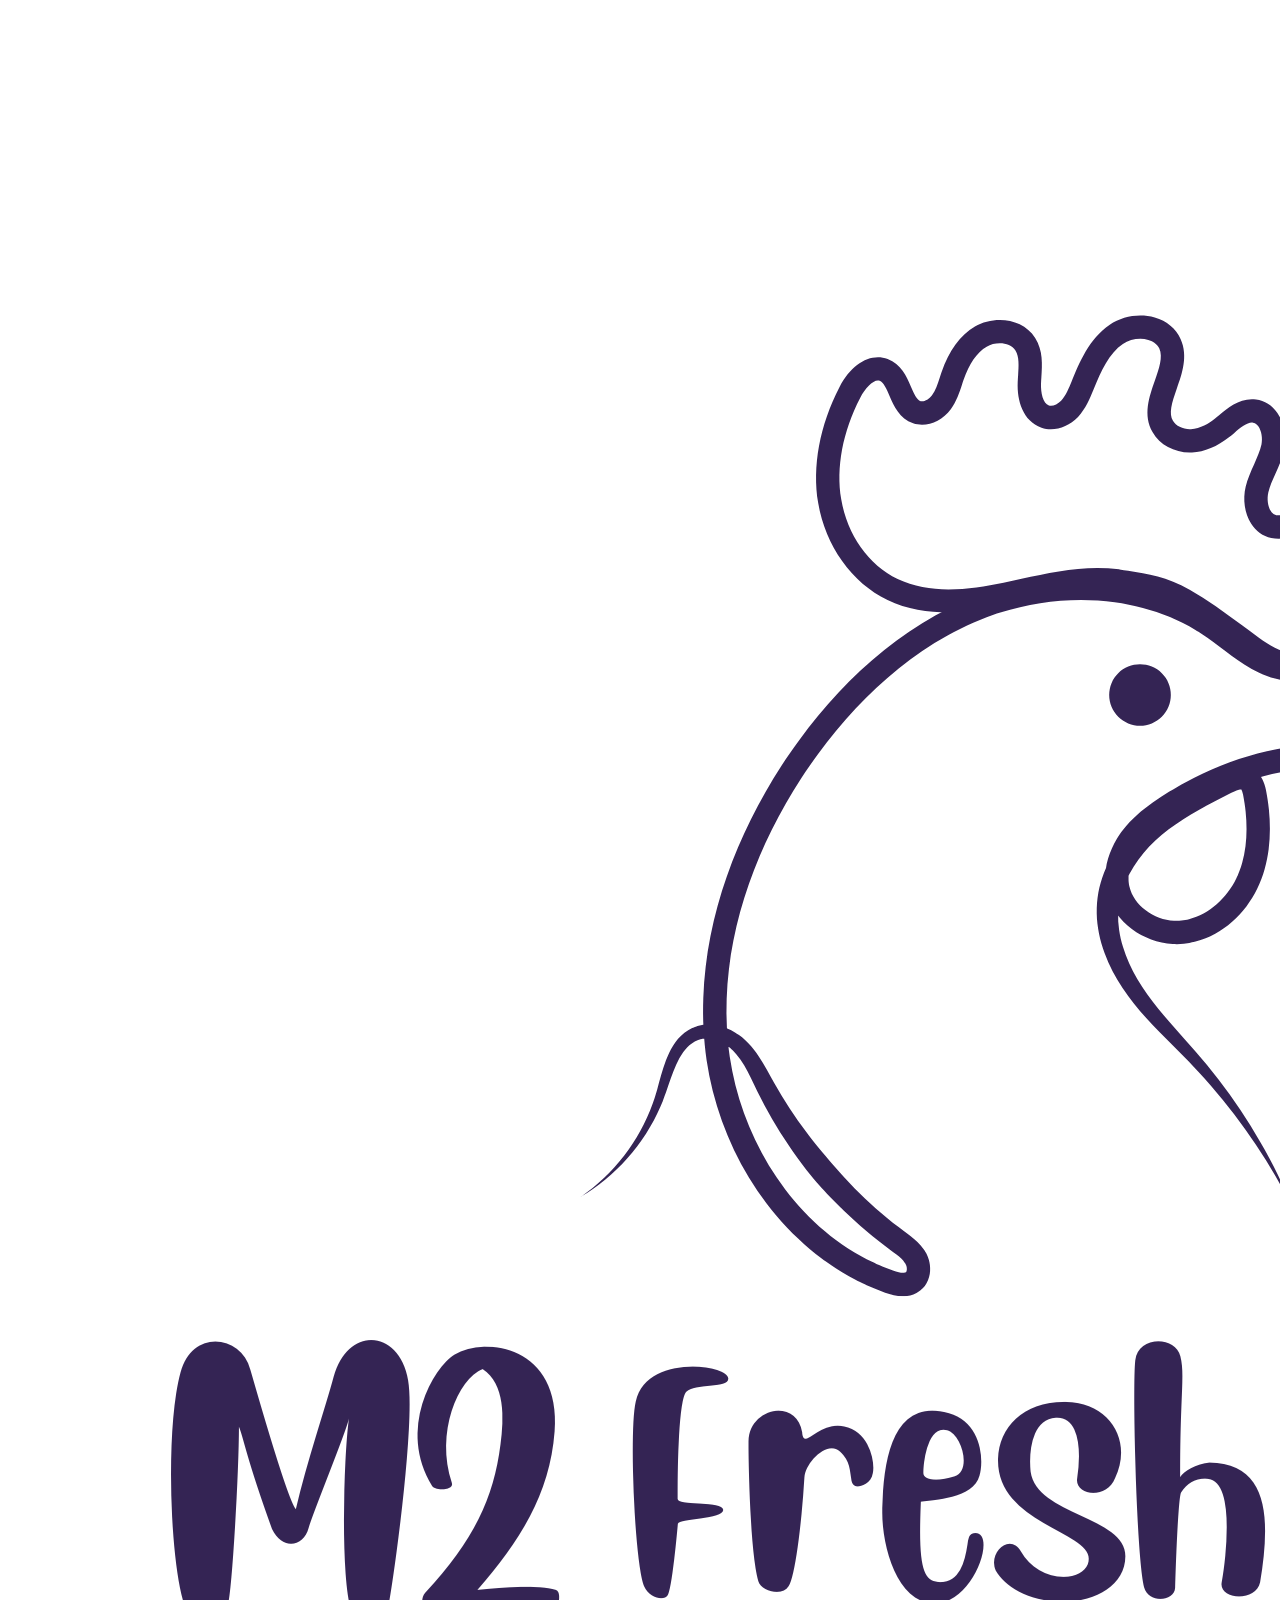
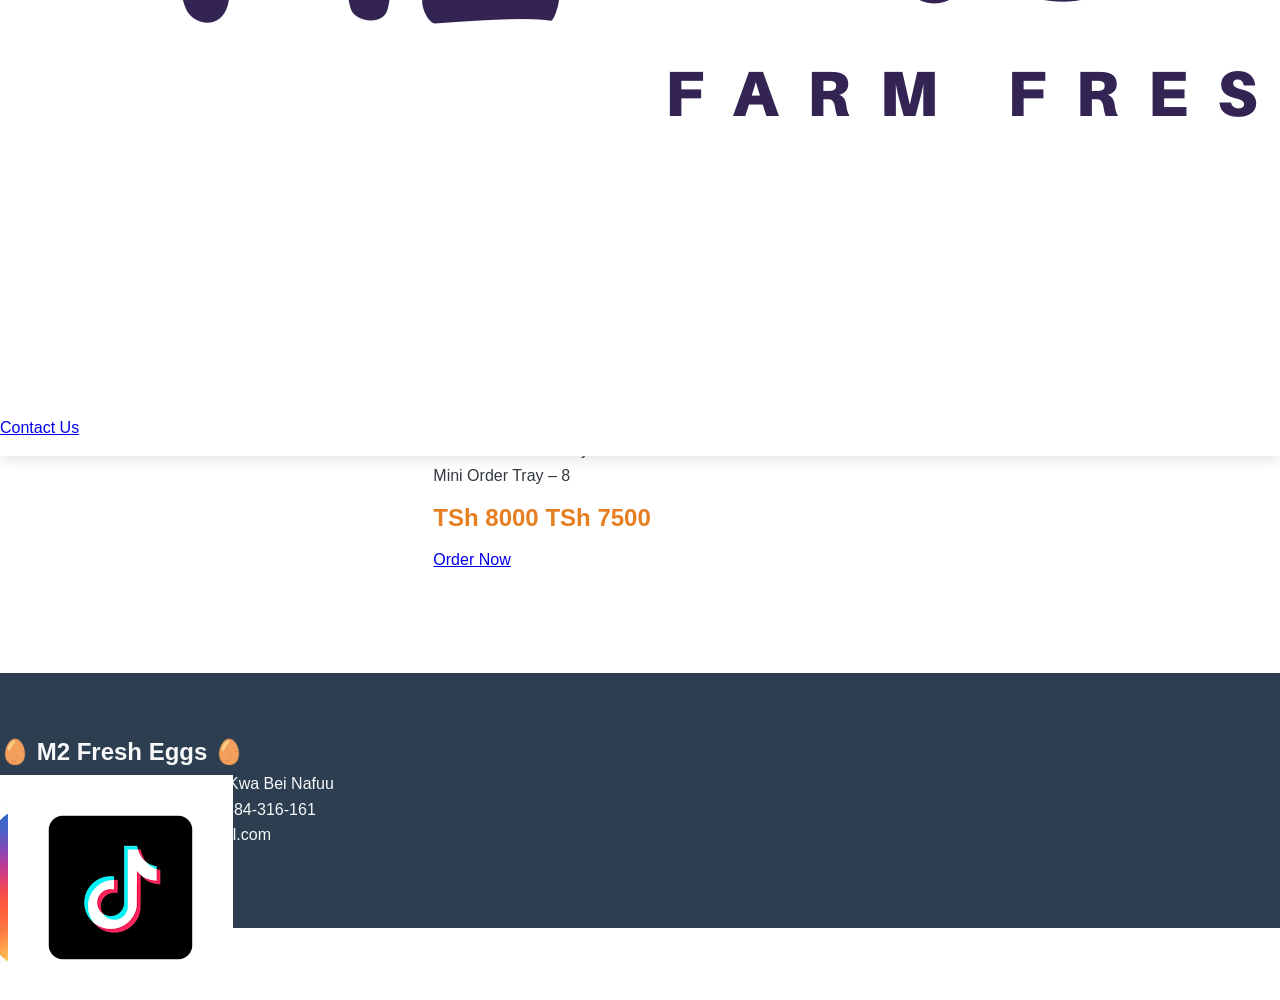
<file: index.htm>
<!DOCTYPE html>
<html lang="en">
<head>
    <meta charset="UTF-8">
    <meta name="viewport" content="width=device-width, initial-scale=1.0">
    <title>Document</title>
  <link rel="stylesheet" href="style.css">
     
</head>
<body>

<header>
                               <!-- Logo  -->
    <div class="logo">
      <img src="LOGO.png" alt="Logo ya Website" class="logo"> </div>  
         <div class="contact-nav">
          <a href="#contact">Contact Us</a>
   </div>
</header>

<div class="background"></div> 

                               <!-- welcome  -->

<div class="content1 hero" >
  
                      <h1>Karibu </h1>
               <h1>M2 Fresh Eggs </h1>   
                  <p>Hapa utapata mayai safi kwa jumla na rejareja kwa bei nafuu.Tunapatikana Zanzibar 
                      Endelea kuscroll kuona bidhaa zetu!</p>
                      <a href="#products" class="scroll-btn">Angalia Bidhaa</a>
</div>

                      <!-- direct kwenda whatsapp  -->
<div class="whatsapp-menu">
         <button class="whatsapp-btn">💬 Chat Nasi</button>
            <div class="whatsapp-dropdown">
              <a href="https://wa.me/255772393992?text=Habari!20M2%20Fresh%20Eggs%20🥚.%20Napenda%20kununua%20mayai,%20tafadhali%20Naweza%20kujuwa%20munapatikana%20wap  %20na %20 bei%20zenu%20zikoje ." target="_blank">Karibu / Welcome</a>
               <a href="https://wa.me/255772393992?text=Habari!%20Naomba%20bei%20za%20tray%20kwajumla%20tafadhali.%20Asante%20sana%20🙏" target="_blank">Kuulizia Bei</a>
                <a href="https://wa.me/255772393992?text=Hello!%20Napenda%20kununua%20tray%20kwa%20jumla.%20Tafadhali%20naweza%20kujuwa%20bei%20na%20kiwango%20kinachopatikana." target="_blank">Order ya Jumla</a>
                 <a href="https://wa.me/255772393992?text=Habari!%20Je,%20mnafanya%20delivery%20ya%20mayai%20ndani%20ya%20mji?%20Naomba%20maelezo." target="_blank">Delivery</a>
                 <a href="https://wa.me/255772393992?text=Habari!%20Nimeona%20M2%20Fresh%20Eggs%20mtandaoni.%20Naomba%20maelezo%20zaidi%20kuhusu%20mayai%20yenu." target="_blank">General / Info</a>
              </div>
</div>

<script>
        const btn = document.querySelector('.whatsapp-btn');
         const menu = document.querySelector('.whatsapp-menu');
          btn.addEventListener('click', () => {
            menu.classList.toggle('active');
                                             });
</script>

<br><br><br><b></b>
                 <!-- Bidhaa zetu   --> 
                 
<section class="about" id="products">
         <br>
           <h2>Kuhusu M2  Fresh Eggs </h2><p>
            <p>Tunakuletea mayai safi, moja kwa moja kutoka shamba kwenda kwako, Endelea kuscroll kuona bidhaa zetu na ofa maalum!” </p>
  </section>

<section class="products">
          <h2>Bidhaa Zetu</h2>

<div class="products-grid">
          <div class="product-box">
            <img src="tray11.jpg">
               <h3>Tray ya Mayai 30pcs</h3>
                 <p>Mayai fresh, makubwa, yanayodumu muda mrefu</p>
                   <p>Mini Order Tray – 1 </p>
                     <p class="price">
                       <span class="old-price">TSh 9000</span>
                         <span class="new-price">TSh 8500</span>
                                                                   </p>
                          <a href="https://wa.me/255772393992" class="order-btn">Order Now</a>
</div>

<div class="product-box">
              <img src="trey 22.jpg">
                <h3>Mayai ya Jumla</h3>
                   <p>Bei nafuu kwa wafanyabiashara na familia</p>
                     <p>Mini Order Tray – 8 </p>
                       <p class="price">
                         <span class="old-price">TSh 8000</span>
                          <span class="new-price">TSh 7500</span>
                                                                  </p>
                             <a href="https://wa.me/255772393992" class="order-btn">Order Now</a>
</div>

<div class="product-box">
              <img src="tray.jpg">
               <h3>Mayai Safi Kila Siku</h3>
                 <p>Yanatoka moja kwa moja shambani</p>
                   <p>Mini Order Tray – 4 </p>
                     <p class="price">
                        <span class="old-price">TSh 8000</span>
                           <span class="new-price">TSh 7700</span>
                                                                 </p>
                              <a href="https://wa.me/255772393992" class="order-btn">Order Now</a>
</div>
</div>
</section>






    <!-- Footer M2 Eggs Depote -->
     <footer id="contact">
<div  class="footer">
  <h2> 🥚 M2 Fresh Eggs  🥚 </h2>

  <p>Tunauza Mayai Safi Kwa Jumla Kwa Bei Nafuu</p>

  <p>📞  +255 772-393-992 📞 +255 684-316-161 </p>
  <p>✉️ mohammedissaaboud@gmail.com</p>

  <div class="social-links">
    <a href="https://www.google.com/maps/@-6.1765392,39.2243466,11.72z?entry=ttu&g_ep=EgoyMDI2MDIwMS4wIKXMDSoKLDEwMDc5MjA2N0gBUAM%3D" target="_blank">
<img src="location.jpg" alt="Instagram" class="social-icon"> </a>
    <a href="https://www.instagram.com/M2EggDepote" target="_blank">
      <img src="instagram.jpg" alt="Instagram" class="social-icon">
    </a>
    <a href="https://www.tiktok.com/@M2EggDepote" target="_blank">
      <img src="tiktok.png" alt="TikTok" class="social-icon">
    </a>
  </div>
</div></footer>

</body>
</html>
</file>
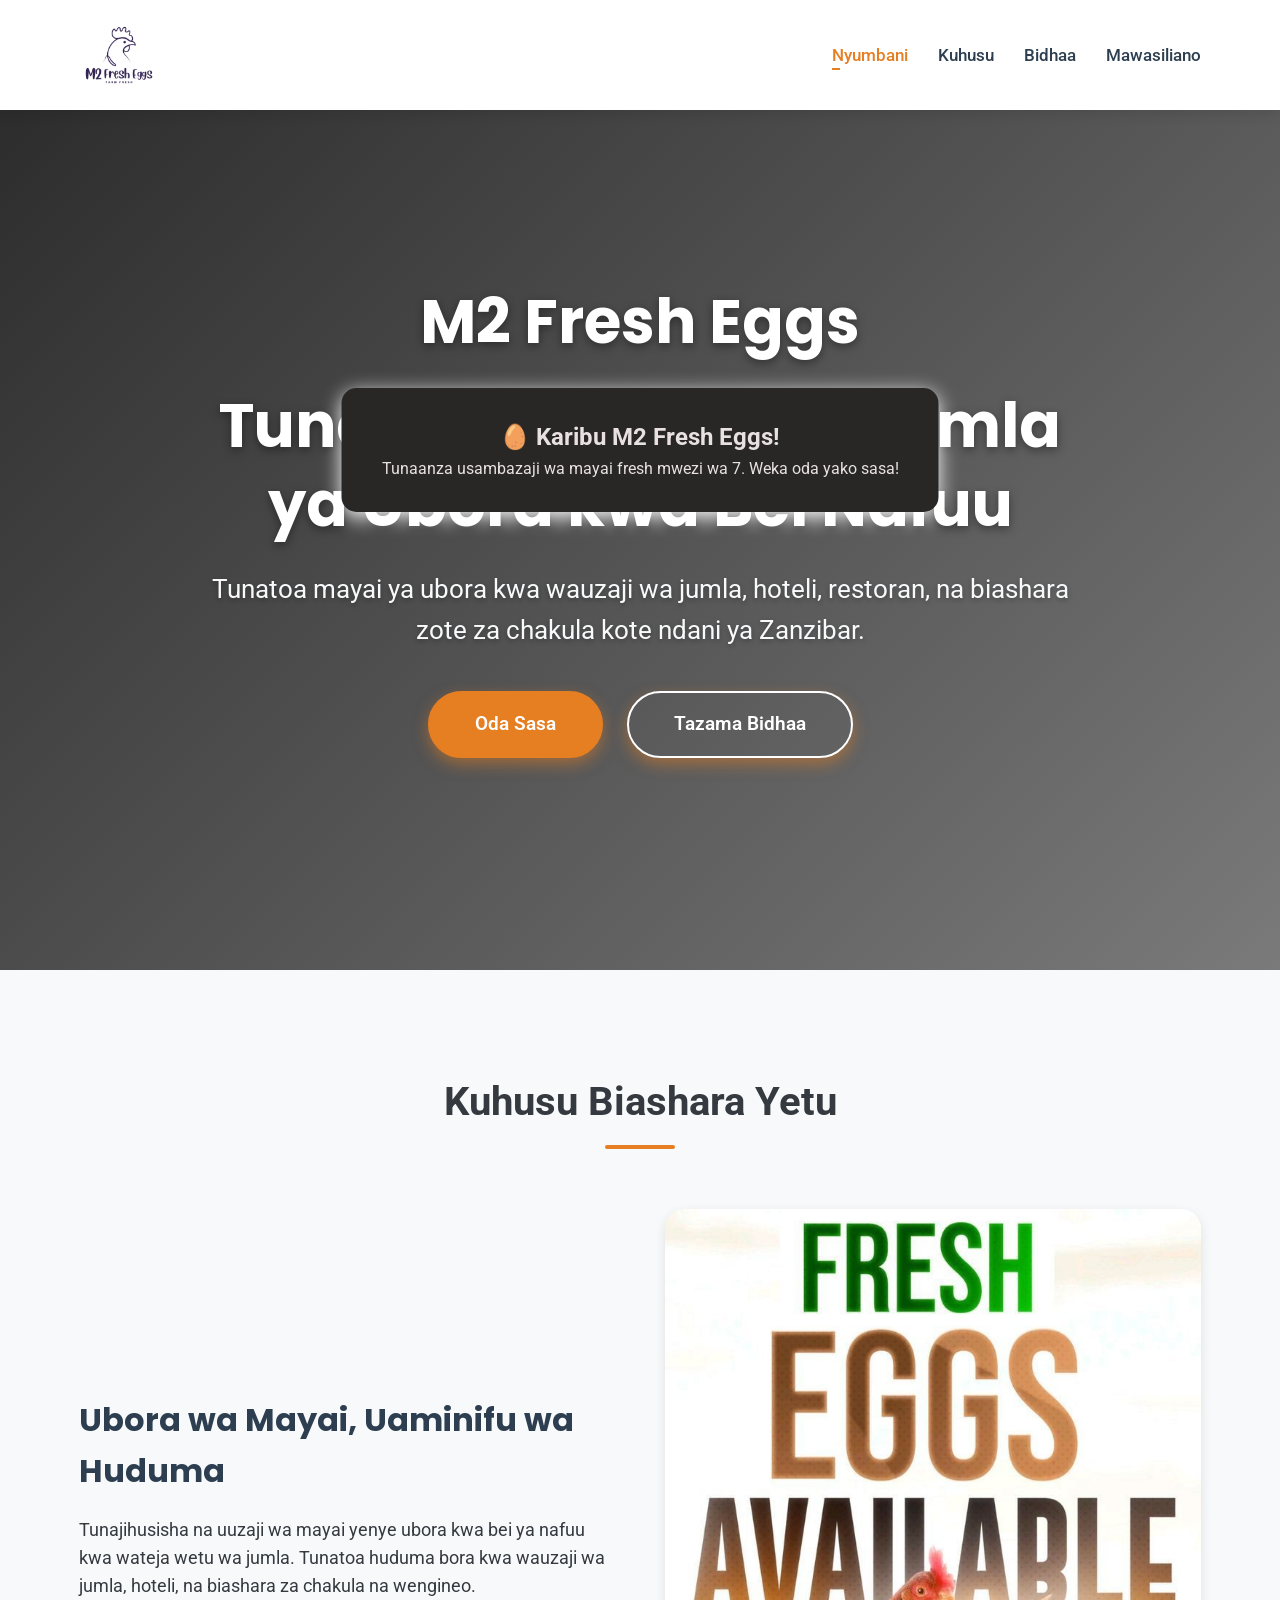
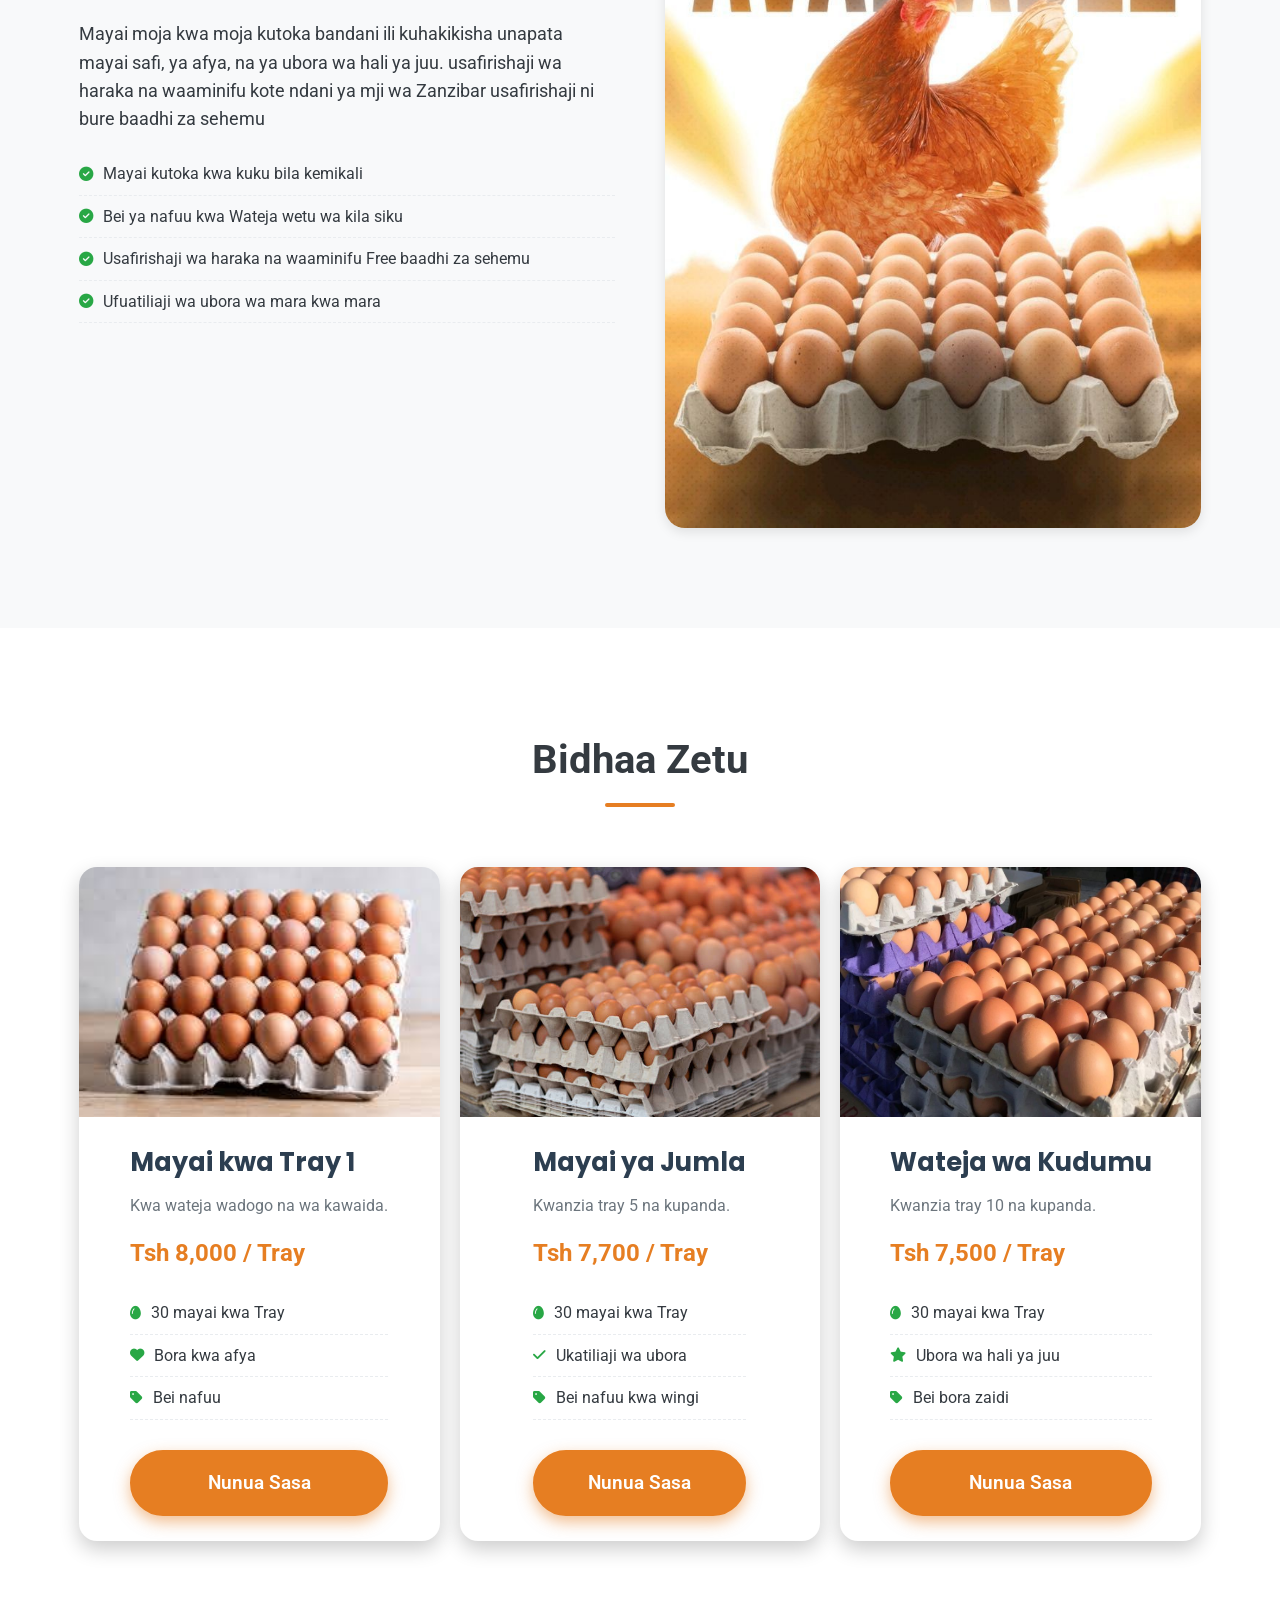
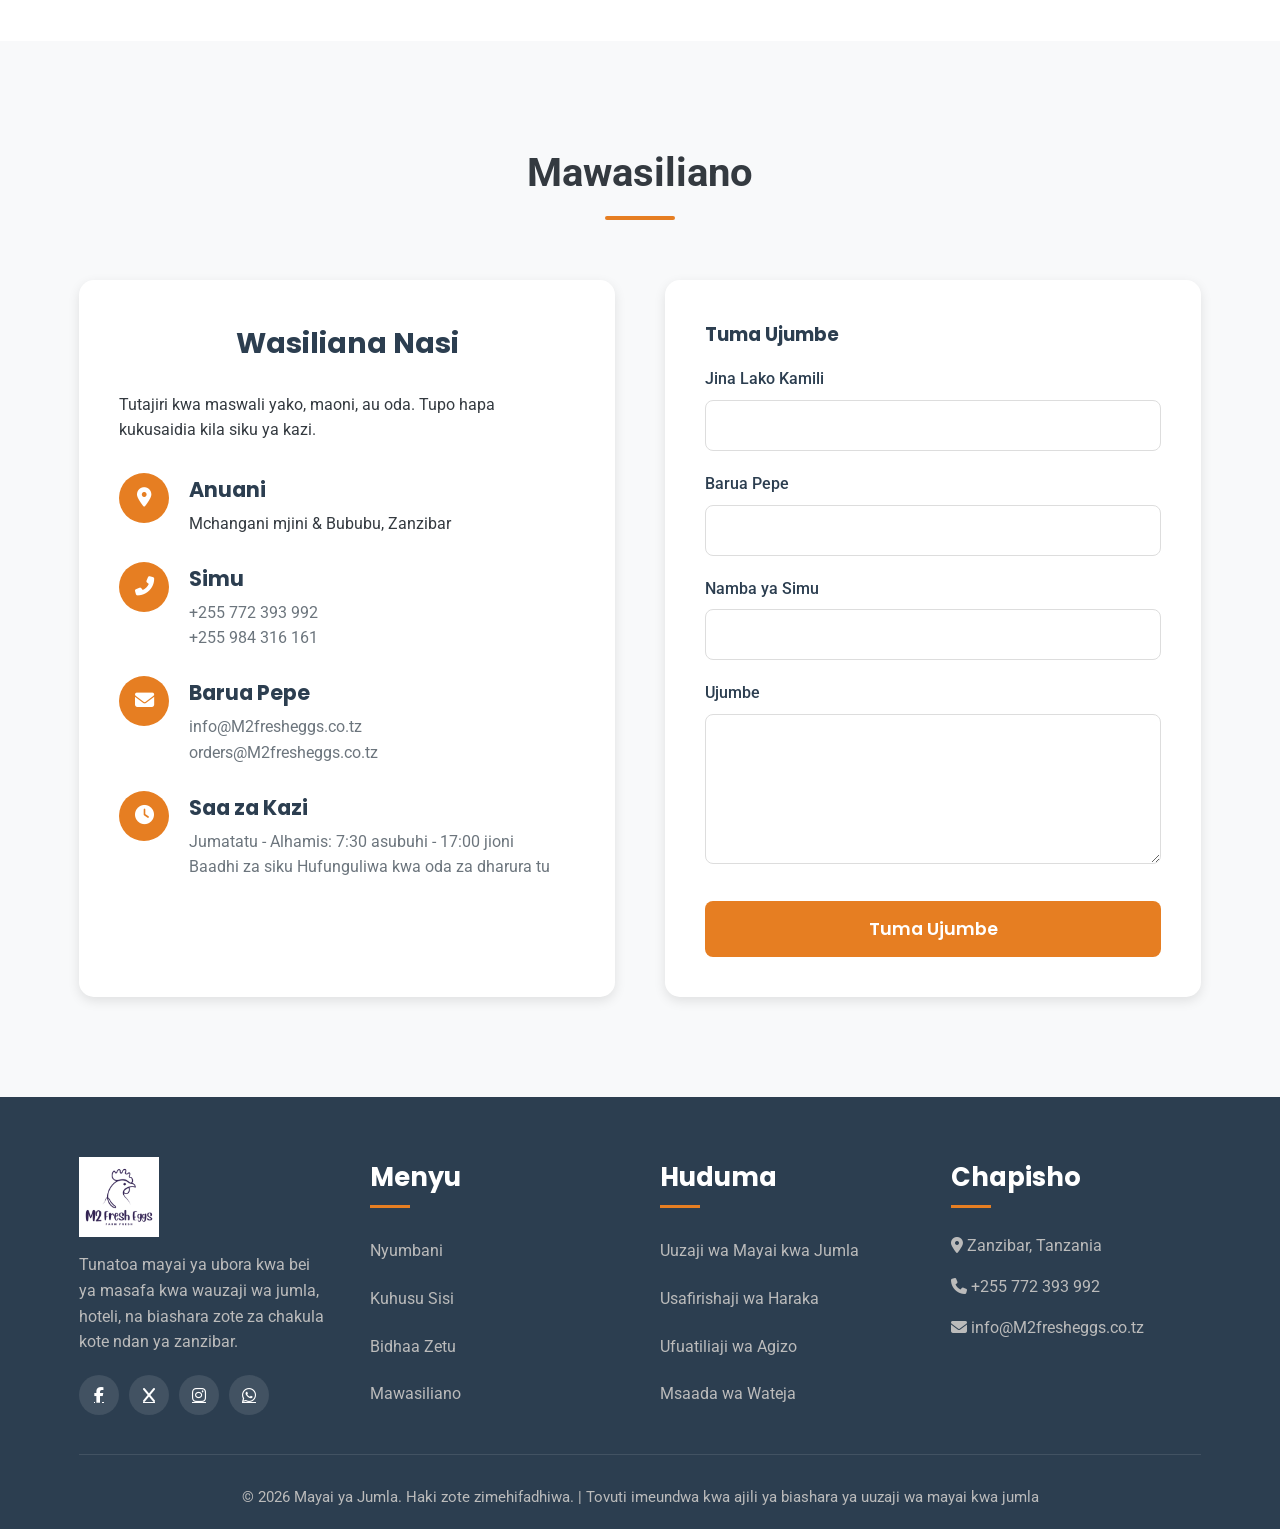
<file: index.html>
<!DOCTYPE html>
<html lang="sw">
<head>
    <meta charset="UTF-8">
    <meta name="viewport" content="width=device-width, initial-scale=1.0">
    <title>Mayai ya Jumla | Uuzaji wa Mayai kwa Bei Nafuu</title>
    <link rel="stylesheet" href="https://cdnjs.cloudflare.com/ajax/libs/font-awesome/6.4.0/css/all.min.css">
    <link href="https://fonts.googleapis.com/css2?family=Poppins:wght@300;400;500;600;700&family=Roboto:wght@300;400;500;700&display=swap" rel="stylesheet">
    <link rel="stylesheet" href="./style.css">
</head>
<body>
               <!-- Notifiation   -->

<!-- Popup message -->
<div id="popup">
  <h2>🥚 Karibu M2 Fresh Eggs!</h2>
  <p>Tunaanza usambazaji wa mayai fresh mwezi wa 7. Weka oda yako sasa!</p>
</div>

<!-- JavaScript -->
<script>
const popup = document.getElementById('popup');

// Show popup after 0.5 sec
setTimeout(() => {
  popup.style.opacity = '1';
}, 500);

// Hide popup automatically after 5 sec
setTimeout(() => {
  popup.style.opacity = '0';
}, 5500);
</script>
                                               <!-- Header with Navigation Menu -->

    <header>
        <div class="container header-container">
            <div class="logo">
                <img src="logo.png" alt="Mayai ya Jumla Logo" class="logo-img">
            </div>
            <nav>
                <ul id="nav-menu">
                    <li><a href="#home" class="active">Nyumbani</a></li>
                    <li><a href="#about">Kuhusu</a></li>
                    <li><a href="#products">Bidhaa</a></li>
                    <li><a href="#contact">Mawasiliano</a></li>
                </ul>
            </nav>
            <button class="hamburger" id="hamburger">
                <i class="fas fa-bars"></i>
            </button>
        </div>
    </header>

                                <!-- Hero Section - TRANSPARENT BACKGROUND -->


<section class="hero" id="home">
    <div class="hero-overlay"></div>
    <div class="container hero-content"> 
        <h1> M2 Fresh Eggs</h1>
        <h1> Tunauza Mayai kwa Jumla ya Ubora kwa Bei  Nafuu </h1>
        <p>Tunatoa mayai ya ubora kwa wauzaji wa jumla, hoteli, restoran, na biashara zote za chakula kote ndani ya Zanzibar.</p>
        <div class="hero-buttons">
            <a href="#contact" class="btn">Oda Sasa</a>
            <a href="#products" class="btn btn-outline">Tazama Bidhaa</a>
        </div>
    </div>
</section>

                                   <!-- About Section -->

                                
    <section class="about" id="about">
        <div class="container">
            <div class="section-title animate">
                <h2>Kuhusu Biashara Yetu</h2>
            </div>
            <div class="about-content">
                <div class="about-text animate delay-1">
                    <h3>Ubora wa Mayai, Uaminifu wa Huduma</h3>
                    <p>Tunajihusisha na uuzaji wa mayai yenye  ubora kwa bei ya nafuu kwa wateja wetu wa jumla. Tunatoa  huduma bora kwa wauzaji wa jumla, hoteli, na biashara za chakula na  wengineo.</p>
                    <p>Mayai moja kwa moja  kutoka bandani  ili kuhakikisha unapata mayai safi, ya afya, na ya ubora wa hali ya juu.  usafirishaji wa haraka na waaminifu kote ndani ya mji wa Zanzibar usafirishaji ni bure baadhi za sehemu </p>
                    <ul class="features-list">
                        <li><i class="fas fa-check-circle"></i> Mayai kutoka kwa kuku bila kemikali</li>
                        <li><i class="fas fa-check-circle"></i> Bei ya nafuu kwa Wateja wetu wa kila siku </li>
                        <li><i class="fas fa-check-circle"></i> Usafirishaji wa haraka na waaminifu Free baadhi za sehemu</li>
                        <li><i class="fas fa-check-circle"></i> Ufuatiliaji wa ubora wa mara kwa mara</li>
                    </ul>
                </div>
                <div class="about-image animate delay-2">
                    <img src="m2eggs.jpg" alt="Mayai ya Jumla Logo">
                </div>
            </div>
        </div>
    </section>

                                <!-- Products Section -->

    <section id="products" class="products">
        <div class="container">
            <div class="section-title">
                <h2>Bidhaa Zetu</h2>
            </div>
            <div class="products-grid">

                        <!-- Product 1 -->

                <div class="product-card animate">
                    <img src="product 1.png" alt="Mayai Tray 1" class="product-img">
                    <div class="product-info">
                        <h3>Mayai kwa Tray 1</h3>
                        <p>Kwa wateja wadogo na wa kawaida.</p>
                        <div class="price">Tsh 8,000 / Tray</div>
                        <ul class="features-list">
                            <li><i class="fas fa-egg"></i> 30 mayai kwa Tray</li>
                            <li><i class="fas fa-heart"></i> Bora kwa afya</li>
                            <li><i class="fas fa-tag"></i> Bei nafuu</li>
                        </ul>
                        <a href="#contact" class="btn" style="width:100%; text-align:center; margin-top:10px;">Nunua Sasa</a>
                    </div>
                </div>

                           <!-- Product 2 -->

                <div class="product-card animate delay-1">
                    <img src="Product 2.jpg" alt="Mayai Jumla" class="product-img">
                    <div class="product-info">
                        <h3>Mayai ya Jumla</h3>
                        <p>Kwanzia tray 5 na kupanda.</p>
                        <div class="price">Tsh 7,700 / Tray</div>
                        <ul class="features-list">
                            <li><i class="fas fa-egg"></i> 30 mayai kwa Tray</li>
                            <li><i class="fas fa-check"></i> Ukatiliaji wa ubora</li>
                            <li><i class="fas fa-tag"></i> Bei nafuu kwa wingi</li>
                        </ul>
                        <a href="#contact" class="btn" style="width:100%; text-align:center; margin-top:10px;">Nunua Sasa</a>
                    </div>
                </div>

                      <!-- Product 3 -->
                 
                <div class="product-card animate delay-2">
                    <img src="product3.jpg" alt="Mayai Kudumu" class="product-img">
                    <div class="product-info">
                        <h3>Wateja wa Kudumu</h3>
                        <p>Kwanzia tray 10 na kupanda.</p>
                        <div class="price">Tsh 7,500 / Tray</div>
                        <ul class="features-list">
                            <li><i class="fas fa-egg"></i> 30 mayai kwa Tray</li>
                            <li><i class="fas fa-star"></i> Ubora wa hali ya juu</li>
                            <li><i class="fas fa-tag"></i> Bei bora zaidi</li>
                        </ul>
                        <a href="#contact" class="btn" style="width:100%; text-align:center; margin-top:10px;">Nunua Sasa</a>
                    </div>
                </div>
            </div>
        </div>
    </section>


                    <!-- Contact Section -->

    <section class="contact" id="contact">
        <div class="container">
            <div class="section-title animate">
                <h2>Mawasiliano</h2>
            </div>
            <div class="contact-container">
                <div class="contact-info animate delay-1">
                    <h3>Wasiliana Nasi</h3>
                    <p>Tutajiri kwa maswali yako, maoni, au oda. Tupo hapa kukusaidia kila siku ya kazi.</p>
                    <div class="contact-details">
                        <div class="contact-item">
                            <div class="contact-icon">
                                <i class="fas fa-map-marker-alt"></i>
                            </div>
                            <div class="contact-text">
                                <h4>Anuani</h4>
                                 Mchangani mjini & Bububu, Zanzibar
                            </div>
                        </div>
                        <div class="contact-item">
                            <div class="contact-icon">
                                <i class="fas fa-phone-alt"></i>
                            </div>
                            <div class="contact-text">
                                <h4>Simu</h4>
                                <p><a href="tel:+255772393992">+255 772 393 992 </a></p>
                                <p><a href="tel:+255984316161">+255 984 316 161</a></p>
                            </div>
                        </div>
                        <div class="contact-item">
                            <div class="contact-icon">
                                <i class="fas fa-envelope"></i>
                            </div>
                            <div class="contact-text">
                                <h4>Barua Pepe</h4>
                                <p><a href="mailto:info@.co.tz">info@M2fresheggs.co.tz</a></p>
                                <p><a href="mailto:orders@mayaijumla.co.tz">orders@M2fresheggs.co.tz</a></p>
                            </div>
                        </div>
                        <div class="contact-item">
                            <div class="contact-icon">
                                <i class="fas fa-clock"></i>
                            </div>
                            <div class="contact-text">
                                <h4>Saa za Kazi</h4>
                                <p>Jumatatu - Alhamis: 7:30 asubuhi - 17:00 jioni</p>
                                <p>Baadhi za siku Hufunguliwa kwa oda za dharura tu</p>
                            </div>
                        </div>
                    </div>
                </div>

                 <!-- Contact Form (EMAIL MOJA KWA MOJA) -->
                <div class="contact-form animate delay-1">
                    <h3>Tuma Ujumbe</h3>
                    <!-- BADILISHA 'email.yako@gmail.com' KWA EMAIL YAKO YA KWELI HAPA CHINI -->
                    <form action="https://formsubmit.co/M2FreshEggs@gmail.com" method="POST">
                        
                        <!-- Mipangilio ya FormSubmit (Usiguse hii) -->
                          <input type="hidden" name="_subject" value="Oda Mpya - M2 Fresh Eggs!">
                        <input type="hidden" name="_captcha" value="false">
                        <input type="hidden" name="_next" value="http://yoursite.com/thanks.html"> 

                        <!-- Optional -->

                        <div class="form-group">
                            <label for="name">Jina Lako Kamili</label>
                            <input type="text" id="name" name="name" class="form-control" required>
                        </div>
                        <div class="form-group">
                            <label for="email">Barua Pepe</label>
                            <input type="email" id="email" name="email" class="form-control" required>
                        </div>
                        <div class="form-group">
                            <label for="phone">Namba ya Simu</label>
                            <input type="tel" id="phone" name="phone" class="form-control" required>
                        </div>
                        <div class="form-group">
                            <label for="message">Ujumbe</label>
                            <textarea id="message" name="message" class="form-control" required></textarea>
                        </div>
                        <button type="submit" class="submit-btn">Tuma Ujumbe</button>
                    </form>
                </div>
            </div>
        </div>
    </section>


                                        <!-- Footer -->
    <footer>
        <div class="container">
            <div class="footer-container">
                <div class="footer-col">
                    <div class="logo">
                        <img src="logo.png" alt="Mayai ya Jumla Logo" class="logo-img">
                    </div>
                    <p>Tunatoa mayai ya ubora kwa bei ya masafa kwa wauzaji wa jumla, hoteli, na biashara zote za chakula kote ndan ya zanzibar.</p>
                    <div class="social-links">
                        <a href="https://www.facebook.com/M2fresheggs"><i class="fab fa-facebook-f"></i></a>
                        <a href="#"><i class="fab fa-x"></i></a>
                        <a href="https://www.instagram.com/M2_FreshEggs"><i class="fab fa-instagram"></i></a>
                        <a href="https://wa.me/255772393992?text=Habari!%20Nimeona%20M2%20Fresh%20Eggs%20mtandaoni.%20Naomba%20maelezo%20zaidi%20kuhusu%20nyinyi"><i class="fab fa-whatsapp"></i></a>
                    </div>
                </div>
                <div class="footer-col">
                    <h3>Menyu</h3>
                    <ul class="footer-links">
                        <li><a href="#home">Nyumbani</a></li>
                        <li><a href="#about">Kuhusu Sisi</a></li>
                        <li><a href="#products">Bidhaa Zetu</a></li>
                        <li><a href="#contact">Mawasiliano</a></li>
                    </ul>
                </div>
                <div class="footer-col">
                    <h3>Huduma</h3>
                    <ul class="footer-links">
                        <li><a href="#">Uuzaji wa Mayai kwa Jumla</a></li>
                        <li><a href="#">Usafirishaji wa Haraka</a></li>
                        <li><a href="#">Ufuatiliaji wa Agizo</a></li>
                        <li><a href="#">Msaada wa Wateja</a></li>
                    </ul>
                </div>
                <div class="footer-col">
                    <h3>Chapisho</h3>
                    <p><i class="fas fa-map-marker-alt"></i> Zanzibar, Tanzania</p>
                    <p><i class="fas fa-phone"></i> +255 772 393 992</p>
                    <p><i class="fas fa-envelope"></i> info@M2fresheggs.co.tz</p>
                </div>
            </div>
            <div class="copyright">
                <p>&copy; 2026 Mayai ya Jumla. Haki zote zimehifadhiwa. | Tovuti imeundwa kwa ajili ya biashara ya uuzaji wa mayai kwa jumla</p>
            </div>
        </div>
    </footer>

    <script src="script.js"></script>
</body>

</html>
</file>
<file: style.css>
:root {
    --primary-color: #e67e22;
    --secondary-color: #2c3e50;
    --accent-color: #f39c12;
    --light-color: #f8f9fa;
    --dark-color: #343a40;
    --success-color: #28a745;
    --gray-color: #6c757d;
    --light-gray: #e9ecef;
    --white: #ffffff;
    --box-shadow: 0 4px 12px rgba(0, 0, 0, 0.1);
    --transition: all 0.3s ease;
}

* {
    margin: 0;
    padding: 0;
    box-sizing: border-box;
}

body {
    font-family: 'Roboto', sans-serif;
    line-height: 1.6;
    color: var(--dark-color);
    background-color: var(--white);
    overflow-x: hidden;
}

h1,  h3, h4, h5 {
    font-family: 'Poppins', sans-serif;
    font-weight: 700;
    margin-bottom: 1rem;
    color: var(--secondary-color);
}

.container {
    width: 90%;
    max-width: 1200px;
    margin: 0 auto;
    padding: 0 15px;
}

  /* notfication */
#popup {
  position: fixed;
  top:50%;
  left:50%;
  transform: translate(-50%, -50%);
  background: #282726;
  color: #e9e1e1;
  padding: 30px 40px;
  border-radius: 15px; 
  text-align: center; 
  box-shadow: 0 5px 20px rgb(255, 255, 255);
  z-index:1000;
  opacity:0;
  transition: opacity 0.30s ease;   
}


/* Header & Navigation - LOGO KUSHOTO, NAV KULIA */
header {
    background-color: var(--white);
    box-shadow: var(--box-shadow);
    position: fixed;
    width: 100%;
    top: 0;
    z-index: 1000;
    padding: 15px 0;
}

.header-container {
    display: flex;
    justify-content: space-between;
    align-items: center;
    flex-wrap: wrap;
}

.logo {
    display: flex;
    align-items: center;
    
}

.logo-img {
    height: 80px;
    width: auto;
    object-fit: contain;
   
}

nav ul {
    display: flex;
    list-style: none;
    margin: 0;
    padding: 0;
}

nav ul li {
    margin-left: 30px;
}
nav ul li a {
    text-decoration: none;
    color: var(--secondary-color);
    font-weight: 500;
    font-size: 1.05rem;
    padding: 5px 0;
    position: relative;
    transition: var(--transition);
}

nav ul li a:hover,
nav ul li a.active {
    color: var(--primary-color);
}

nav ul li a::after {
    content: '';
    position: absolute;
    bottom: 0;
    left: 0;
    width: 0;
    height: 2px;
    background-color: var(--primary-color);
    transition: var(--transition);
}

nav ul li a:hover::after,
nav ul li a.active::after {
    width: 10%;
}

.hamburger {
    display: none;
    background: none;
    border: none;
    font-size: 1.5rem;
    color: var(--secondary-color);
    cursor: pointer;
    margin-left: 20px;
}

/* Hero Section - TRANSPARENT BACKGROUND KABISA */

.hero {
    
    position: relative;
    height: 100vh;
    display: flex;
    align-items: center;
    justify-content: center;
    text-align: center;
    color: var(--white);
    margin-top: 70px;
    overflow: hidden;
}

/* Background Image - COVER property */
.hero::before {
    content: '';
    position: absolute;
    top: 0;
    left: 0;
    width: 100%;
    height: 100%;

    background-size: cover;
    background-position: center;
    background-repeat: no-repeat;
    z-index: -2;
}

/* Transparent Overlay - Kufanya text ionekane vizuri */
.hero-overlay {
    position: absolute;
    top: 0;
    left: 0;
    width: 100%;
    height: 100%;
    background: linear-gradient(
        135deg,
        rgba(6, 6, 6, 0.85) 0%,
        rgba(0, 0, 0, 0.523) 100%
    );
    z-index: -1;
}

.hero-content {
    max-width: 900px;
    margin: 0 auto;
    padding: 0 20px;
    z-index: 1;
}

.hero h1 {
    font-size: 3.8rem;
    margin-bottom: 25px;
    color: var(--white);
    text-shadow: 0 3px 10px rgba(0, 0, 0, 0.4);
    line-height: 1.3;
}

.hero p {
    font-size: 1.6rem;
    margin-bottom: 40px;
    color: var(--light-color);
    text-shadow: 0 2px 5px rgba(0, 0, 0, 0.3);
    line-height: 1.6;
}

.btn {
    display: inline-block;
    background-color: var(--primary-color);
    color: var(--white);
    padding: 16px 45px;
    border-radius: 50px;
    text-decoration: none;
    font-weight: 600;
    font-size: 1.2rem;
    transition: var(--transition);
    border: 2px solid var(--primary-color);
    cursor: pointer;
    box-shadow: 0 6px 15px rgba(230, 126, 34, 0.5);
}

.btn:hover {
    background-color: #d35400;
    transform: translateY(-4px);
    box-shadow: 0 8px 20px rgba(230, 126, 34, 0.7);
}

.btn-outline {
    background-color: transparent;
    border: 2px solid var(--white);
    margin-left: 20px;
}

.btn-outline:hover {
    background-color: var(--white);
    color: var(--primary-color);
    box-shadow: 0 6px 15px rgba(255, 255, 255, 0.3);
}

/* Responsive Design */
@media (max-width: 992px) {
    .hero h1 {
        font-size: 3.2rem;
    }
    
    .hero p {
        font-size: 1.4rem;
    }
}

@media (max-width: 768px) {
    .hero h1 {
        font-size: 2.6rem;
    }
    
    .hero p {
        font-size: 1.25rem;
        margin-bottom: 30px;
    }
    
    .btn {
        display: block;
        width: 100%;
        margin: 12px 0;
        padding: 14px 30px;
        font-size: 1.1rem;
    }
    
    .btn-outline {
        margin-left: 0;
    }
}

@media (max-width: 480px) {
    .hero {
        height: auto;
        min-height: 100vh;
        padding: 120px 0 80px;
    }
    
    .hero h1 {
        font-size: 2.3rem;
    }
    
    .hero p {
        font-size: 1.15rem;
    }
    
    .btn {
        padding: 12px 25px;
        font-size: 1rem;
    }
}

/* About Section */
.about {
    padding: 100px 0;
    background-color: var(--light-color);
}

.section-title {
    text-align: center;
    margin-bottom: 60px;
}

.section-title h2 {
    font-size: 2.5rem;
    position: relative;
    display: inline-block;
    padding-bottom: 15px;
}

.section-title h2::after {
    content: '';
    position: absolute;
    bottom: 0;
    left: 50%;
    transform: translateX(-50%);
    width: 70px;
    height: 4px;
    background-color: var(--primary-color);
    border-radius: 2px;
}

.about-content {
    display: flex;
    align-items: center;
    gap: 50px;
}

.about-text {
    flex: 1;
}

.about-text h3 {
    font-size: 2rem;
    margin-bottom: 20px;
    color: var(--secondary-color);
}

.about-text p {
    margin-bottom: 20px;
    font-size: 1.1rem;
}

.about-image {
    flex: 1;
    border-radius: 20px;
    overflow: hidden;
    box-shadow: var(--box-shadow);
}

.about-image img {
    width: 100%;
    height: auto;
    display: block;
    transition: var(--transition);
}

.about-image img:hover {
    transform: scale(1.05);
}

/* Products Section */
.products {
    padding: 100px 0;
    background-color: var(--white);
}

.products-grid {
    display: grid;
    grid-template-columns: repeat(auto-fit, minmax(220px, 1fr));
  gap: 20px;
    margin-top: 50px;
    display: grid;
}

.product-card {
    background: white;
  border-radius: 18px;
  box-shadow: 0 8px 20px rgba(0,0,0,0.2); /* shadow bigger */
  overflow: hidden;
  transition: transform 0.3s ease;
  display: flex;
  flex-direction: column;
  align-items: center;
}

.product-card:hover {
    transform: translateY(-10px);
    box-shadow: 0 12px 20px rgba(0, 0, 0, 0.15);
}

.product-img {
  width: 100%;
  height: 250px;  /* picha kubwa */
  object-fit: cover;
}

.product-info {
    padding: 25px;
}

.product-info h3 {
    font-size: 1.6rem;
    margin-bottom: 10px;
}

.product-info p {
    color: var(--gray-color);
    margin-bottom: 15px;
}

.price {
    font-size: 1.5rem;
    font-weight: 700;
    color: var(--primary-color);
    margin: 10px 0;
}

.features-list {
    list-style: none;
    margin: 20px 0;
}

.features-list li {
    padding: 8px 0;
    border-bottom: 1px dashed var(--light-gray);
    display: flex;
    align-items: center;
}

.features-list li i {
    color: var(--success-color);
    margin-right: 10px;
    font-size: 0.9rem;
}

/* Contact Section - CONTACT KUSHOTO */
.contact {
    padding: 100px 0;
    background-color: var(--light-color);
}

.contact-container {
    display: grid;
    grid-template-columns: 1fr 1fr;
    gap: 50px;
    margin-top: 50px;
}

.contact-info {
    background-color: var(--white);
    padding: 40px;
    border-radius: 15px;
    box-shadow: var(--box-shadow);
    order: 1; /* KUSHOTO */
}

.contact-info h3 {
    font-size: 1.8rem;
    margin-bottom: 25px;
    text-align: center;
    color: var(--secondary-color);
}

.contact-details {
    margin-top: 30px;
}

.contact-item {
    display: flex;
    margin-bottom: 25px;
    align-items: flex-start;
}

.contact-icon {
    min-width: 50px;
    height: 50px;
    background-color: var(--primary-color);
    border-radius: 50%;
    display: flex;
    align-items: center;
    justify-content: center;
    color: var(--white);
    font-size: 1.2rem;
    margin-right: 20px;
    flex-shrink: 0;
}

.contact-text h4 {
    font-size: 1.3rem;
    margin-bottom: 5px;
}

.contact-text p, .contact-text a {
    color: var(--gray-color);
    text-decoration: none;
    transition: var(--transition);
}

.contact-text a:hover {
    color: var(--primary-color);
}

.contact-form {
    background-color: var(--white);
    padding: 40px;
    border-radius: 15px;
    box-shadow: var(--box-shadow);
    order: 2; /* KULIA */
}

.form-group {
    margin-bottom: 20px;
}

.form-group label {
    display: block;
    margin-bottom: 8px;
    font-weight: 500;
    color: var(--secondary-color);
}

.form-control {
    width: 100%;
    padding: 15px;
    border: 1px solid #ddd;
    border-radius: 8px;
    font-family: 'Roboto', sans-serif;
    font-size: 1rem;
    transition: var(--transition);
}

.form-control:focus {
    border-color: var(--primary-color);
    outline: none;
    box-shadow: 0 0 0 3px rgba(230, 126, 34, 0.2);
}

textarea.form-control {
    min-height: 150px;
    resize: vertical;
}

.submit-btn {
    background-color: var(--primary-color);
    color: var(--white);
    border: none;
    padding: 15px 30px;
    border-radius: 8px;
    font-size: 1.1rem;
    font-weight: 600;
    cursor: pointer;
    transition: var(--transition);
    width: 100%;
    margin-top: 10px;
    font-family: 'Poppins', sans-serif;
}

.submit-btn:hover {
    background-color: #d35400;
    transform: translateY(-2px);
}

/* Footer */
footer {
    background-color: var(--secondary-color);
    color: var(--light-color);
    padding: 60px 0 20px;
}

.footer-container {
    display: grid;
    grid-template-columns: repeat(auto-fit, minmax(250px, 1fr));
    gap: 40px;
}

.footer-col h3 {
    color: var(--white);
    font-size: 1.6rem;
    margin-bottom: 25px;
    position: relative;
    padding-bottom: 10px;
}

.footer-col h3::after {
    content: '';
    position: absolute;
    bottom: 0;
    left: 0;
    width: 40px;
    height: 3px;
    background-color: var(--primary-color);
}

.footer-col p {
    margin: 15px 0;
    color: #bbb;
}

.footer-links {
    list-style: none;
    margin-top: 20px;
}

.footer-links li {
    margin-bottom: 12px;
}

.footer-links a {
    color: #bbb;
    text-decoration: none;
    transition: var(--transition);
    display: block;
    padding: 5px 0;
}

.footer-links a:hover {
    color: var(--primary-color);
    transform: translateX(5px);
}

.social-links {
    display: flex;
    margin-top: 20px;
}

.social-links a {
    display: inline-flex;
    align-items: center;
    justify-content: center;
    width: 40px;
    height: 40px;
    background-color: rgba(255, 255, 255, 0.1);
    border-radius: 50%;
    margin-right: 10px;
    color: var(--white);
    transition: var(--transition);
}

.social-links a:hover {
    background-color: var(--primary-color);
    transform: translateY(-3px);
}

.copyright {
    text-align: center;
    padding-top: 30px;
    margin-top: 30px;
    border-top: 1px solid rgba(255, 255, 255, 0.1);
    color: #bbb;
    font-size: 0.95rem;
}

/* Responsive Design - MOBILE MENU KULIKA KULIA */
@media (max-width: 992px) {
    .hero h1 {
        font-size: 3rem;
    }
    
    .hero p {
        font-size: 1.3rem;
    }
    
    .about-content {
        flex-direction: column;
    }
    
    .contact-container {
        grid-template-columns: 1fr;
    }
    
    .contact-info {
        order: 1;
    }
    
    .contact-form {
        order: 2;
    }
}

@media (max-width: 768px) {
    .hamburger {
        display: block;
    }
    
    nav ul {
        position: fixed;
        top: 70px;
        right: -100%; /* MENU KULIKA KULIA */
        width: 80%;
        height: calc(100vh - 70px);
        background-color: var(--white);
        flex-direction: column;
        padding: 30px;
        box-shadow: -5px 0 15px rgba(0, 0, 0, 0.1); /* Shadow kulia */
        transition: var(--transition);
        z-index: 999;
        margin: 0;
    }
    
    nav ul.active {
        right: 0; /* MENU INAFUNGUA KULIKA KULIA */
    }
    
    nav ul li {
        margin: 15px 0;
    }
    
    nav ul li a {
        display: block;
        padding: 10px 0;
    }
    
    .hero {
        height: auto;
        min-height: 100vh;
    }
    
    .hero h1 {
        font-size: 2.5rem;
    }
    
    .hero p {
        font-size: 1.15rem;
    }
    
    .btn {
        display: block;
        width: 100%;
        margin: 10px 0;
    }
    
    .btn-outline {
        margin-left: 0;
    }
    
    .section-title h2 {
        font-size: 2.2rem;
    }
}

@media (max-width: 480px) {
    .hero {
        padding: 120px 0 80px;
    }
    
    .hero h1 {
        font-size: 2.2rem;
    }
    
    .hero p {
        font-size: 1.05rem;
    }
    
    .logo-img {
        height: 95px;
    }
    
    .section-title h2 {
        font-size: 2rem;
    }
    
    .price {
        font-size: 1.4rem;
    }
}

/* Animation for sections */
@keyframes fadeInUp {
    from {
        opacity: 0;
        transform: translateY(30px);
    }
    to {
        opacity: 1;
        transform: translateY(0);
    }
}

.animate {
    animation: fadeInUp 0.8s ease forwards;
}

.delay-1 { animation-delay: 0.1s; }
.delay-2 { animation-delay: 0.2s; }
.delay-3 { animation-delay: 0.3s; }
.delay-4 { animation-delay: 0.4s; }
</file>
